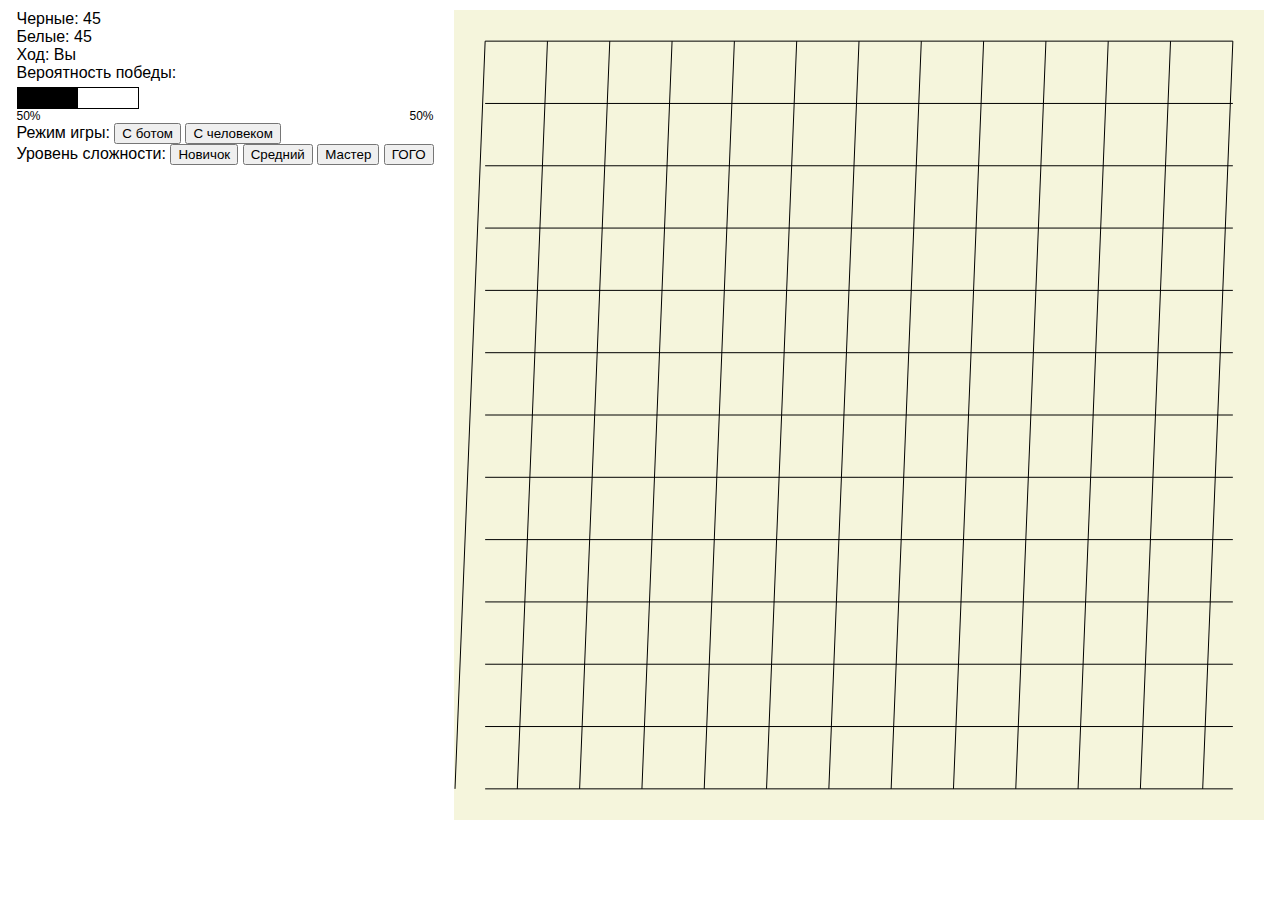
<file: index.html>
<!DOCTYPE html>
<html lang="ru">

<head>
	<meta charset="UTF-8">
	<meta name="viewport" content="width=device-width, initial-scale=1.0">
	<title>Go Game</title>
	<link rel="stylesheet" href="style.css">
</head>

<body>
	<div class="game-container">
		<div class="left-panel">
			<div>Черные: <span id="black-count">45</span></div>
			<div>Белые: <span id="white-count">45</span></div>
			<div>Ход: <span id="turn">Вы</span></div>
			<div>Вероятность победы:</div>
			<div class="probability-bar">
				<div id="black-bar" class="bar black-bar"></div>
				<div id="white-bar" class="bar white-bar"></div>
			</div>
			<div class="percentages">
				<span id="black-percent">50%</span>
				<span id="white-percent">50%</span>
			</div>

			<div>
				Режим игры:
				<button onclick="setGameMode('bot')" id="bot-mode" class="game-mode-btn">С ботом</button>
				<button onclick="setGameMode('human')" id="human-mode" class="game-mode-btn">С человеком</button>
			</div>

			<div>
				Уровень сложности:
				<button onclick="setDifficulty(25)" id="novice">Новичок</button>
				<button onclick="setDifficulty(50)" id="medium">Средний</button>
				<button onclick="setDifficulty(75)" id="master">Мастер</button>
				<button onclick="setDifficulty(100)" id="gogo">ГОГО</button>
			</div>
		</div>
		<canvas id="board"></canvas>
	</div>
	<script src="script.js"></script>
</body>

</html>
</file>
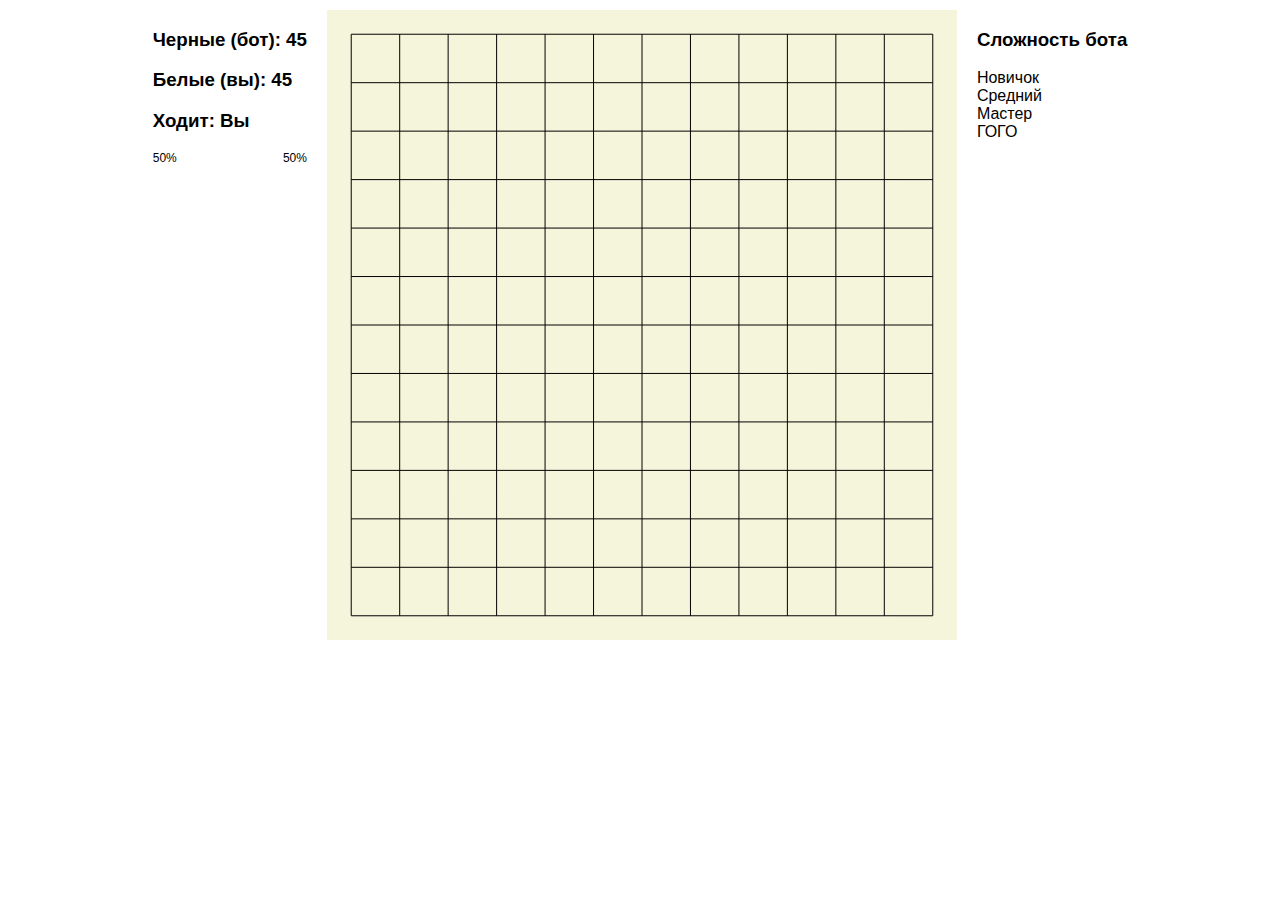
<file: Game/index.html>
<!DOCTYPE html>
<html lang="ru">

<head>
	<meta charset="UTF-8">
	<meta name="viewport" content="width=device-width, initial-scale=1.0">
	<title>Го с ботом</title>
	<link rel="stylesheet" href="style.css">
</head>

<body>
	<div class="game-container">
		<div class="side-panel">
			<h3>Черные (бот): <span id="black-count">45</span></h3>
			<h3>Белые (вы): <span id="white-count">45</span></h3>
			<h3>Ходит: <span id="turn">Вы</span></h3>

			<div class="win-probability">
				<div class="bar-container">
					<div id="black-bar" class="bar black"></div>
					<div id="white-bar" class="bar white"></div>
				</div>
				<div class="percentages">
					<span id="black-percent">50%</span>
					<span id="white-percent">50%</span>
				</div>
			</div>
		</div>

		<div class="board-container">
			<canvas id="board"></canvas>
		</div>

		<div class="difficulty-panel">
			<h3>Сложность бота</h3>
			<div class="difficulty-grid">
				<div class="difficulty" data-level="25">Новичок</div>
				<div class="difficulty" data-level="50">Средний</div>
				<div class="difficulty" data-level="75">Мастер</div>
				<div class="difficulty" data-level="100">ГОГО</div>
			</div>
		</div>
	</div>
	<script src="script.js"></script>
</body>

</html>
</file>
<file: style.css>
body {
	margin: 0;
	font-family: sans-serif;
	display: flex;
	justify-content: center;
	align-items: flex-start;
	padding: 10px;
}

.game-container {
	display: flex;
	flex-wrap: wrap;
	justify-content: center;
	align-items: flex-start;
	gap: 20px;
}

canvas {
	background-color: #f5f5dc;
	/* цвет доски */
	display: block;
	margin: 0 auto;
	max-width: 90vw;
	/* 90% ширины экрана */
	max-height: 90vh;
	/* 90% высоты экрана */
	touch-action: none;
	/* отключаем стандартное поведение касания */
}

.left-panel {
	min-width: 150px;
}

.probability-bar {
	width: 120px;
	height: 20px;
	display: flex;
	border: 1px solid #000;
	margin-top: 5px;
}

.bar {
	height: 100%;
}

.black-bar {
	background-color: black;
	width: 50%;
}

.white-bar {
	background-color: white;
	width: 50%;
}

.percentages {
	display: flex;
	justify-content: space-between;
	font-size: 12px;
}
</file>
<file: Game/style.css>
body {
	margin: 0;
	font-family: sans-serif;
	display: flex;
	justify-content: center;
	align-items: flex-start;
	padding: 10px;
}

.game-container {
	display: flex;
	flex-wrap: wrap;
	justify-content: center;
	align-items: flex-start;
	gap: 20px;
}

canvas {
	background-color: #f5f5dc;
	/* цвет доски */
	display: block;
	max-width: 90vw;
	max-height: 90vh;
}

.left-panel {
	min-width: 150px;
}

.probability-bar {
	width: 120px;
	height: 20px;
	display: flex;
	border: 1px solid #000;
	margin-top: 5px;
}

.bar {
	height: 100%;
}

.black-bar {
	background-color: black;
	width: 50%;
}

.white-bar {
	background-color: white;
	width: 50%;
}

.percentages {
	display: flex;
	justify-content: space-between;
	font-size: 12px;
}
</file>
